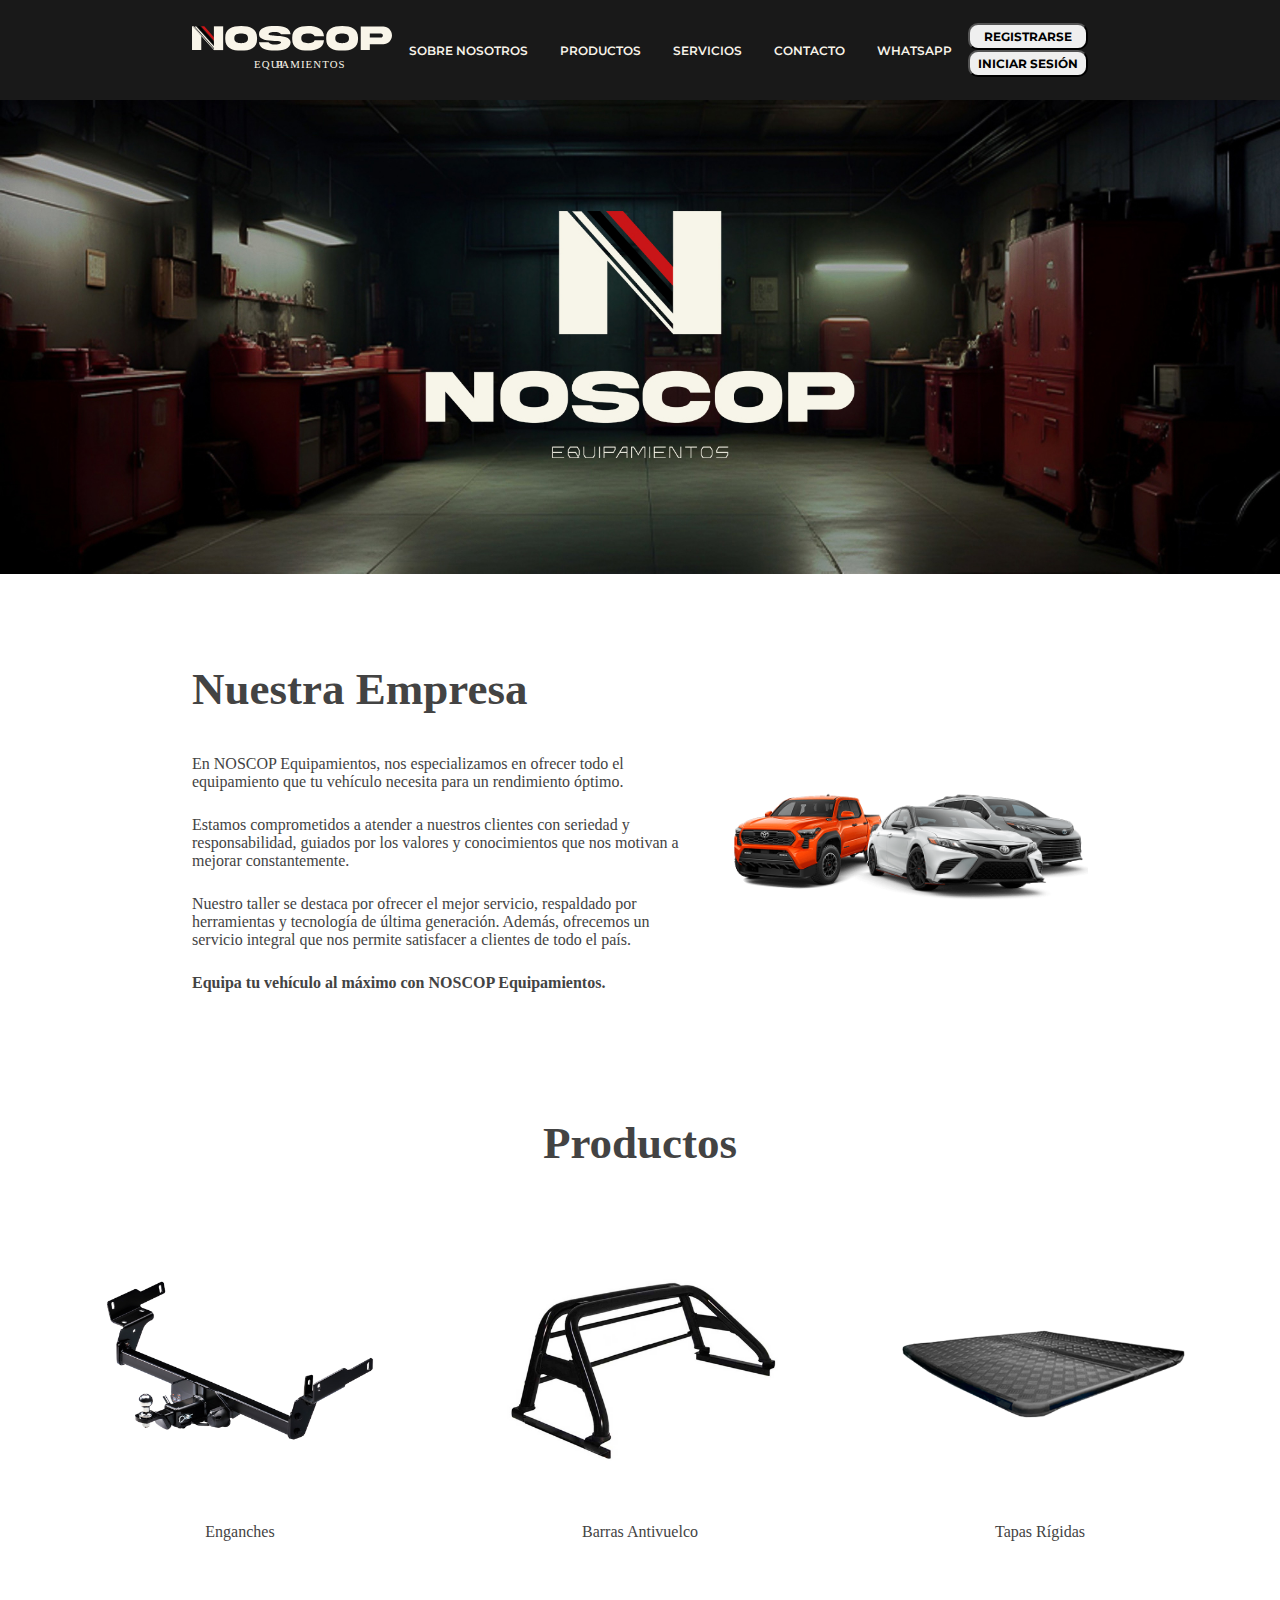
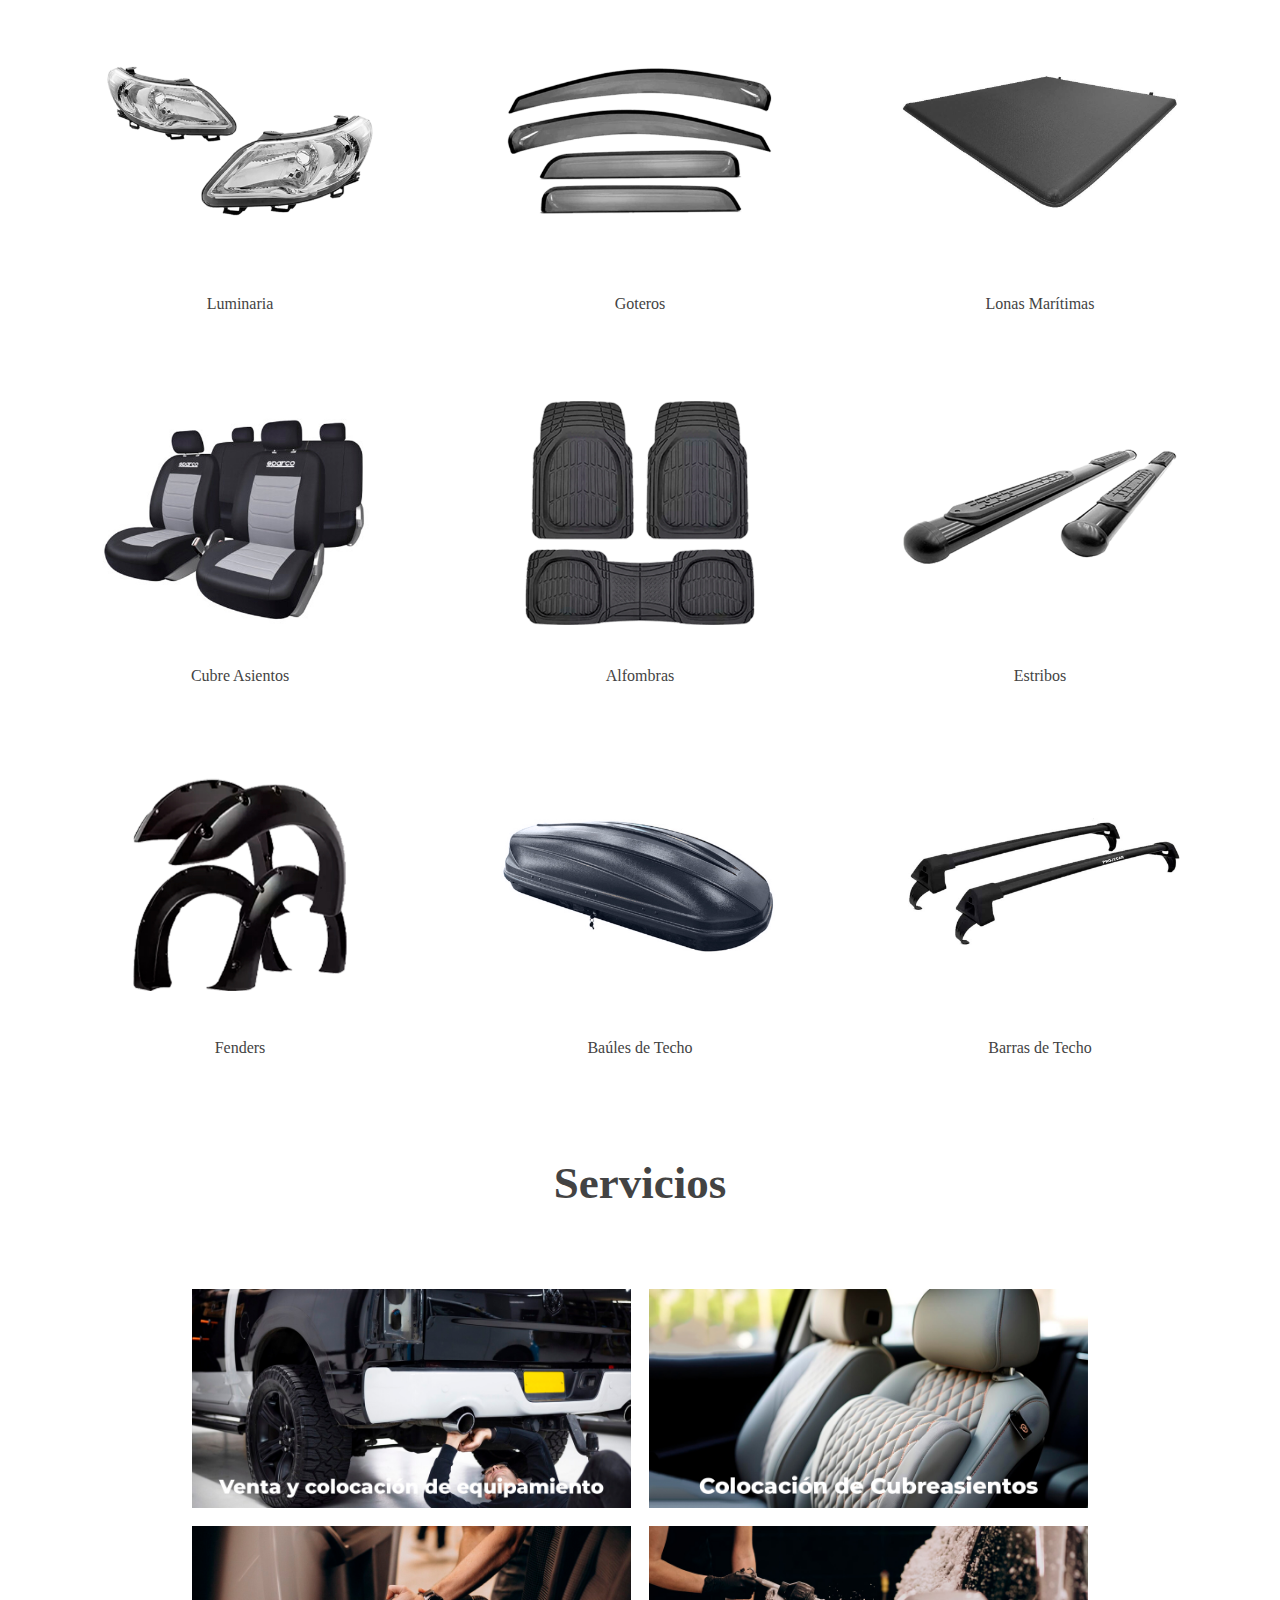
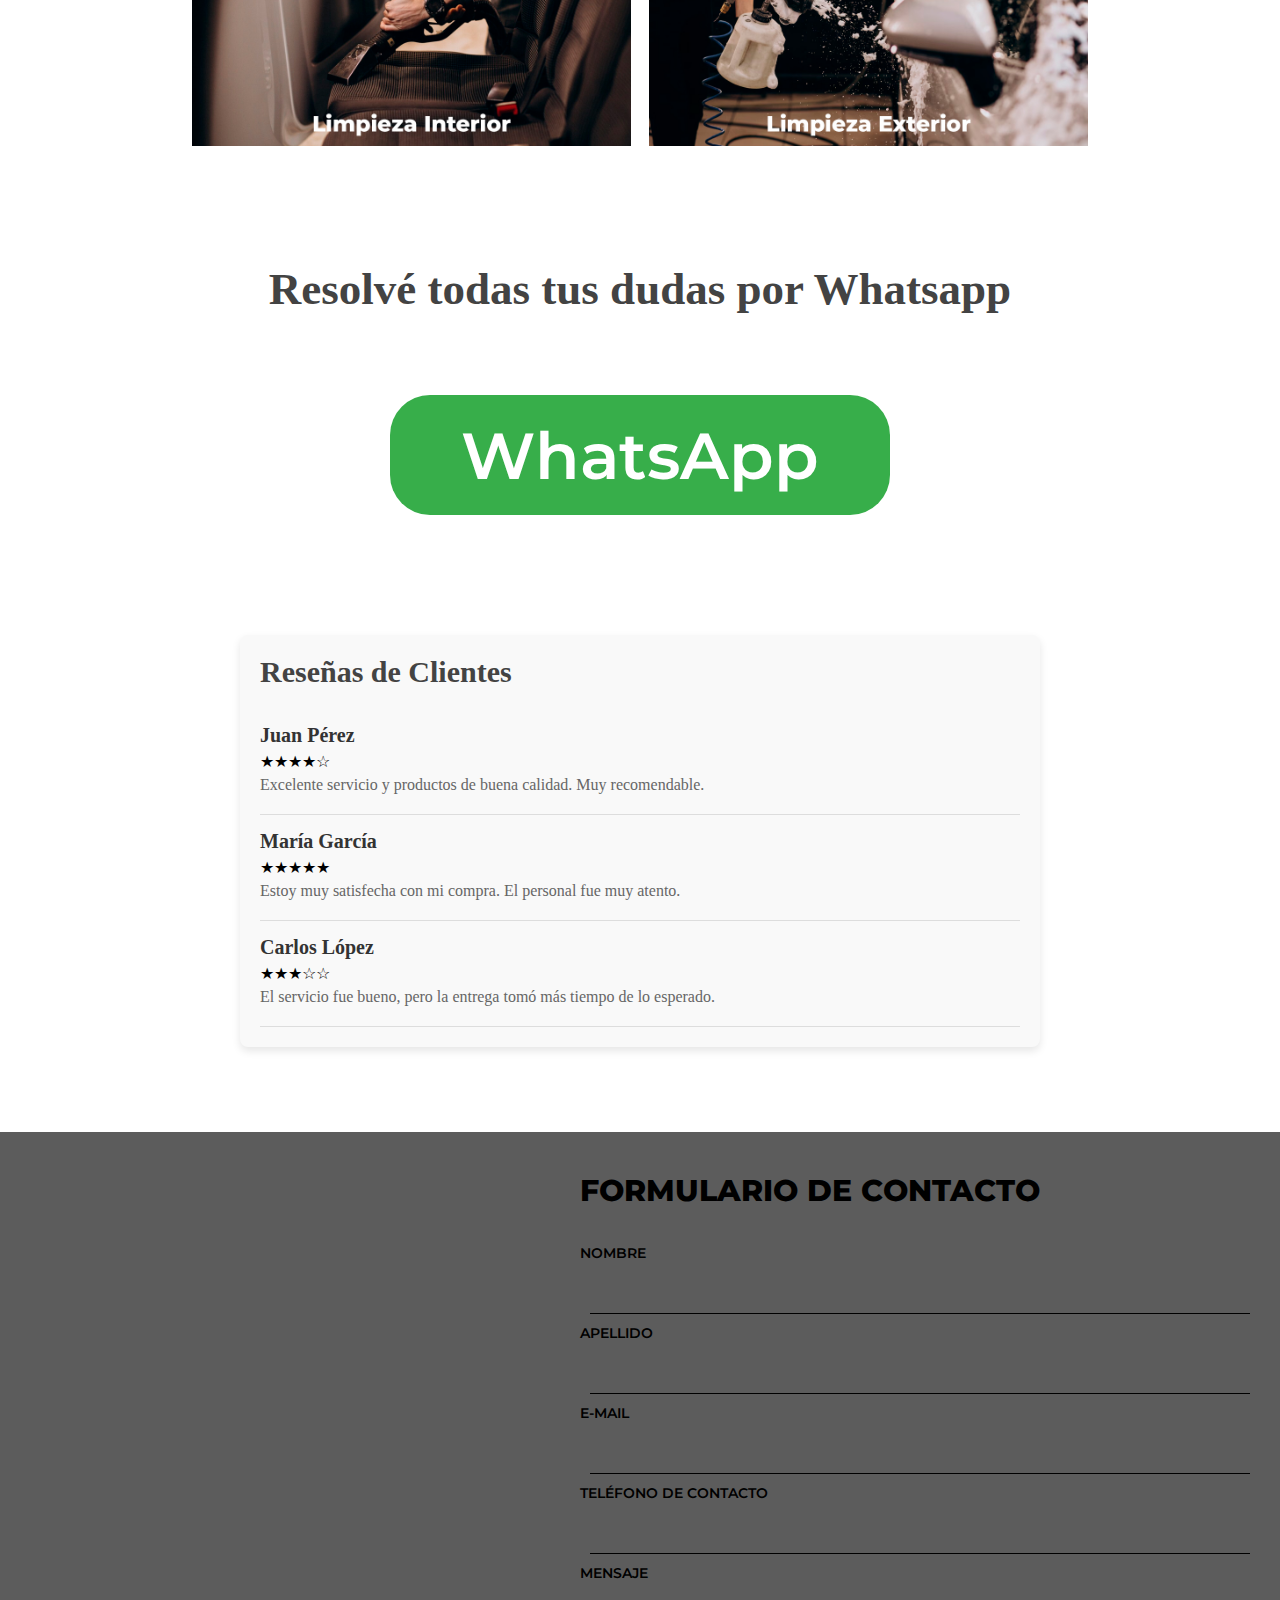
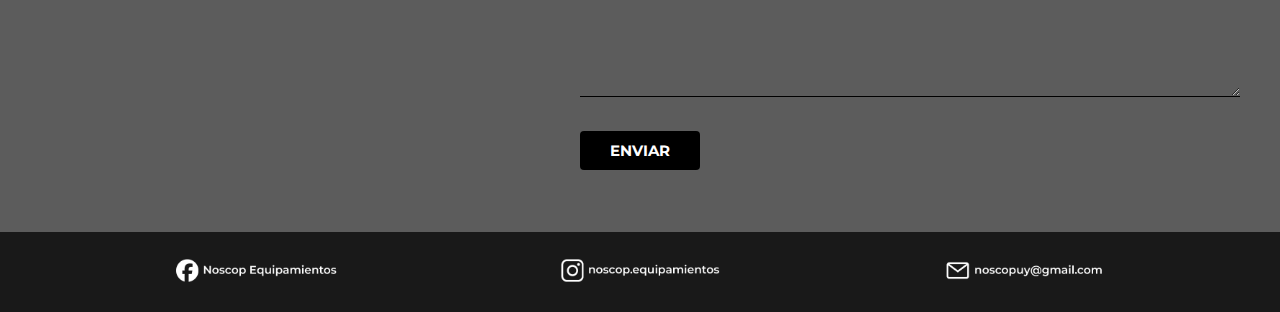
<file: index.html>
<!DOCTYPE html>
<html lang="es">
<head>
    <meta charset="UTF-8">
    <meta name="viewport" content="width=device-width, initial-scale=1.0">
    <title>Noscop Equipamientos</title>
    <link rel="stylesheet" href="STYLES/styles.css">
    <script src="/JS/index.js"></script>
</head>
<body>


    <!-------Header------->
    

    <header class="header">

    <!--- Checkbox para controlar la visibilidad del menú en el responsive --->
    
        <input type="checkbox" id="check">
        <label for="check" class="mostrar-menu">
            &#8801
        </label>

        <div class="logo">
            <a href="#Inicio">
                <img src="Imagenes/SVG/Logo Blanco Noscop.svg" alt="logo de Noscop">
            </a>
        </div>
    
    <!--- Menú --->

        <nav class="nav"> 
            <ul class="menu">
                <li class="list_item"><a href="#SobreNosotros" class="link">SOBRE NOSOTROS</a></li>
                <li class="list_item"><a href="#Productos" class="link">PRODUCTOS</a></li>
                <li class="list_item"><a href="#Servicios" class="link">SERVICIOS</a></li>
                <li class="list_item"><a href="#Contacto" class="link">CONTACTO</a></li>
                <li class="list_item"><a href="#Whatsapp" class="link">WHATSAPP</a></li>
            </ul>

    <!-------Botón para cerrar el menú------->
            
        <label for="check" class="esconder-menu">
            &#215
        </label>
        </nav> 
    
    <!------- Botones inicio de sesión y registro ------->

        <div class="btns" id="auth-buttons">
        <button class="btn1" onclick="window.open('signup.html', '_blank');">REGISTRARSE</button>
        <button class="btn1" onclick="window.open('login.html', '_blank');">INICIAR SESIÓN</button>
        </div>

    <!-- Contenedor con el nombre del usuario y botón de cerrar sesión (ocultos si no hay usuario) -->
    
    <div class="usuario" id="user-info" style="display: none;">
    <span id="user-name"></span>
    <button class="btn1" onclick="logout()">SALIR</button>
    </div>

    </header> 

    <!--Imagen de Portada-->

    <section id="Inicio">
        <img class="imagen_portada" src="Imagenes/Portada.jpg" alt="Portada de la web">
    </section>

<div class="contenedor">

    <section id="SobreNosotros"> 
        <div class="nuestra-empresa">

    <!------- Presentación Empresa -------->
    
            <div class="texto-principal">
                <h1>Nuestra Empresa</h1>
    
                <p>
                    En NOSCOP Equipamientos, nos especializamos en ofrecer todo el equipamiento que tu vehículo necesita para un rendimiento óptimo.
                </p>
                <p>
                    Estamos comprometidos a atender a nuestros clientes con seriedad y responsabilidad, guiados por los valores y conocimientos que nos motivan a mejorar constantemente.
                </p>
                <p>
                    Nuestro taller se destaca por ofrecer el mejor servicio, respaldado por herramientas y tecnología de última generación. Además, ofrecemos un servicio integral que nos permite satisfacer a clientes de todo el país.
                </p>
                <p><strong>Equipa tu vehículo al máximo con NOSCOP Equipamientos.</strong></p>
            </div>
            <img class="flota-de-autos" src="Imagenes/Flota de autos.png" alt="Flota de autos de NOSCOP Equipamientos">
        </div>
    </section>

    <!------- Productos ------->

    <section id="Productos">

        <div class="productos">
            <h2>Productos</h2>
            
            <div class="imagenes-productos1">
                <div class="producto1">
                    <img class="enganche" src="Imagenes/Productos/Enganche.jpg" alt="Enganche">
                    <p class="descripcion">Enganches</p>
                </div>

                <div class="producto2">
                    <img class="barra-antivuelco" src="Imagenes/Productos/Barra-Antivuelco.jpg" alt="Barra Antivuelco">
                    <p class="descripcion">Barras Antivuelco</p>
                </div>

                <div class="producto3">
                    <img class="tapa-rigida" src="Imagenes/Productos/Tapa-Rígida.jpg" alt="Tapa Rígida">
                    <p class="descripcion">Tapas Rígidas</p>
                </div>
            </div>

            <div class="imagenes-productos2">
                <div class="producto4">
                    <img class="luminaria" src="Imagenes/Productos/Luminaria.jpg" alt="Luminaria">
                    <p class="descripcion">Luminaria</p>
                </div>

                <div class="producto5">
                    <img class="goteros" src="Imagenes/Productos/Goteros.jpg" alt="Goteros">
                    <p class="descripcion">Goteros</p>
                </div>
            
                <div class="producto6">
                    <img class="lona-maritima" src="Imagenes/Productos/Lona-Marítima.jpg" alt="Lona Marítima">
                    <p class="descripcion">Lonas Marítimas</p>
                </div>
            </div>

            <div class="imagenes-productos3">
                <div class="producto7">
                    <img class="cubreasientos" src="Imagenes/Productos/Cubre-Asientos.jpg" alt="Cubre Asientos">
                    <p class="descripcion">Cubre Asientos</p>
                </div>

                <div class="producto8">
                    <img class="alfombras" src="Imagenes/Productos/Alfombras.jpg" alt="Alfombras">
                    <p class="descripcion">Alfombras</p>
                </div>
            
                <div class="producto9">
                    <img class="estribos" src="Imagenes/Productos/Estribos.jpg" alt="Estribos">
                    <p class="descripcion">Estribos</p>
                </div>
            </div>

            <div class="imagenes-productos4">
                <div class="producto10">
                    <img class="fenders" src="Imagenes/Productos/Fenders.jpg" alt="Fenders">
                    <p class="descripcion">Fenders</p>
                </div>
            
                <div class="producto10">
                    <img class="baul-de-techo" src="Imagenes/Productos/Baul-de-techo.jpg" alt="Baul-de-techo">
                    <p class="descripcion">Baúles de Techo</p>
                </div>

                <div class="producto10">
                    <img class="barra-de-techo" src="Imagenes/Productos/barras-de-techo.jpg" alt="barras-de-techo">
                    <p class="descripcion">Barras de Techo</p>
                </div>
            </div>
        </div>
        </section>

    <!------- Servicios ------->

    <section id="Servicios">

    <div class="servicios">
        <h2>Servicios</h2>
        <div class="fotos-servicios">
            <div class="fotos1">
                <img class="fotos" src="Imagenes/Servicios/Venta-y-Colocación-de-Equipamiento.jpg" alt="colocacion de equipamiento">
                <img class="fotos" src="Imagenes/Servicios/Colocación-de-Cubreasientos.jpg" alt="colocacion de cubreasientos">
            </div>

            <div class="fotos2">
                <img class="fotos" src="Imagenes/Servicios/Limpieza-Interior.jpg" alt="limpieza interior del vehículo">
                <img class="fotos" src="Imagenes/Servicios/Limpieza-Exterior.jpg" alt="limpieza exterior del vehículo">
            </div>
        </div>
    </div>
    </section>

<!------- Botón de Whatsapp ------->

<section id="Whatsapp">
    <div class="whatsapp">
        <h2>Resolvé todas tus dudas por Whatsapp</h2>

    <a id="boton-whatsapp" href="https://wa.me/message/A6BPNLHEXOMYN1" target="_blank">WhatsApp</a>
    </div>
</section>  

<!------- Reseña de Clientes ------->

<div class="reseña-clientes">
    <h2>Reseñas de Clientes</h2>

<div class="reseña">
    <h4>Juan Pérez</h4>
    <div class="estrellas">★★★★☆</div>
            <p>Excelente servicio y productos de buena calidad. Muy recomendable.</p>
    </div>

    <div class="reseña">
        <h4>María García</h4>

    <div class="estrellas">★★★★★</div>
            <p>Estoy muy satisfecha con mi compra. El personal fue muy atento.</p>
    </div>

    <div class="reseña">
        <h4>Carlos López</h4>
        <div class="estrellas">★★★☆☆</div>
            <p>El servicio fue bueno, pero la entrega tomó más tiempo de lo esperado.</p>
    </div>
</div>
</div>

<!------- Mapa y Formulario ------->

<section id="Contacto">
<div class="mapa_formulario">

    <div class="mapa">
        <iframe src="https://www.google.com/maps/embed?pb=!1m18!1m12!1m3!1d596.0129566216531!2d-58.08007810953854!3d-32.32371500587872!2m3!1f0!2f0!3f0!3m2!1i1024!2i768!4f13.1!3m3!1m2!1s0x95afc95c8a0fc7c5%3A0xe9814985d9be3e3c!2sVizconde%20de%20Mau%C3%A1%20637%2C%2060000%20Paysand%C3%BA%2C%20Departamento%20de%20Paysand%C3%BA!5e0!3m2!1ses!2suy!4v1730231382274!5m2!1ses!2suy" width="500" height="500" style="border:0;" allowfullscreen="" loading="lazy" referrerpolicy="no-referrer-when-downgrade"></iframe>
    </div> 


    <form class="formulario_contacto">
        
    <h2>Formulario de Contacto</h2>                                 
    
    <label for="nombre">Nombre</label>
        <input type="text" id="nombre" name="nombre" required>

        <label for="apellido">Apellido</label>
        <input type="text" id="apellido" name="apellido" required>
        
        <label for="email">E-Mail</label>
        <input type="email" id="email" name="email" required>

        <label for="telefono">Teléfono de contacto</label>
        <input type="tel" id="telefono" name="telefono" required>

        <label for="mensaje">Mensaje</label>
        <textarea id="mensaje" name="mensaje" required></textarea>
        
        <div class="boton_formulario">
        <button type="submit">Enviar</button>
        </div>
    </form> 
</div>
</section>

<!------- Footer ------->

<div class="footer"> 
    <footer>

        <a href="https://www.facebook.com/profile.php?id=61558364889267" target="_blank">
        <img src="Imagenes/Info Facebook.png" alt="Página de Facebook"></a>

        <a href="https://www.instagram.com/noscop.equipamientos/" target="_blank">
        <img src="Imagenes/Info Instagram.png" alt="Perfil de Instagram"></a>

        <a href="mailto:noscopuy@gmail.com" target="_blank">
        <img src="Imagenes/Info Email.png" alt="Email de la Empresa"></a>

    </footer>
</div> 

</body>
</html>
</file>
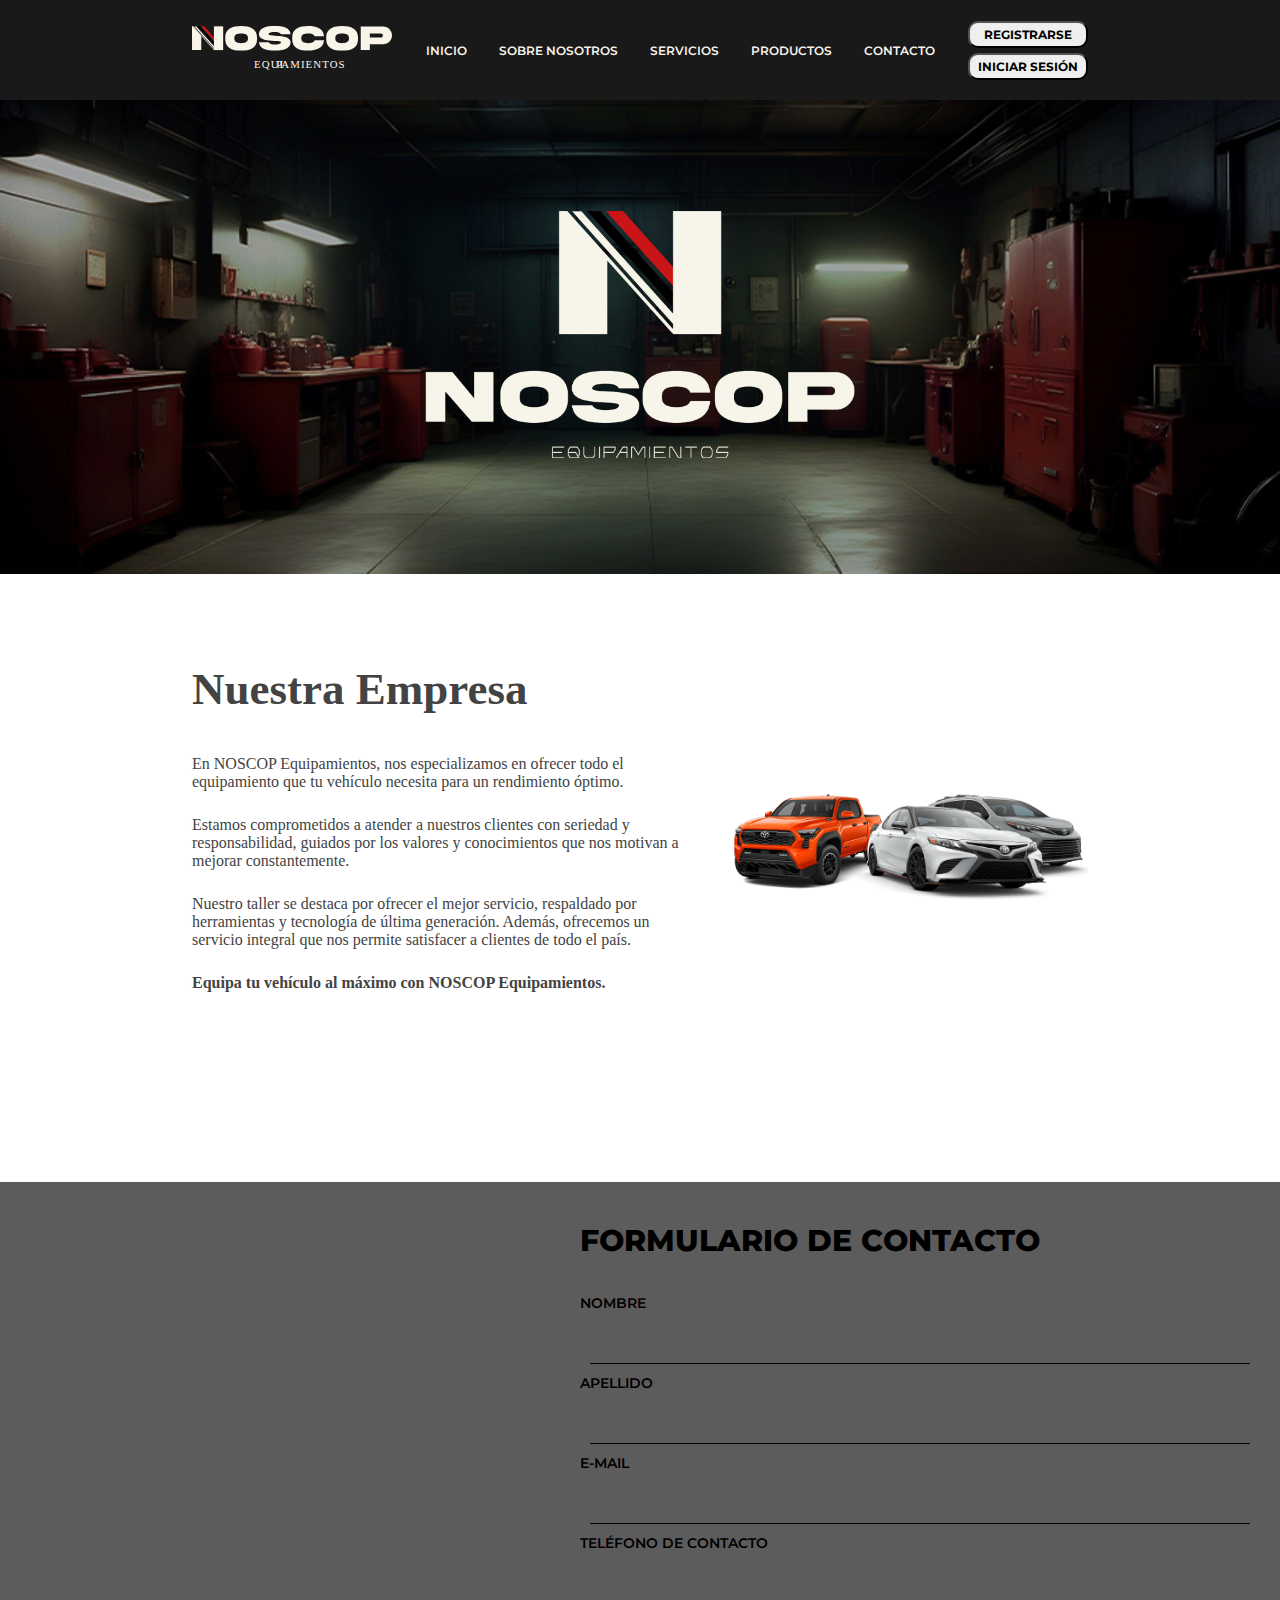
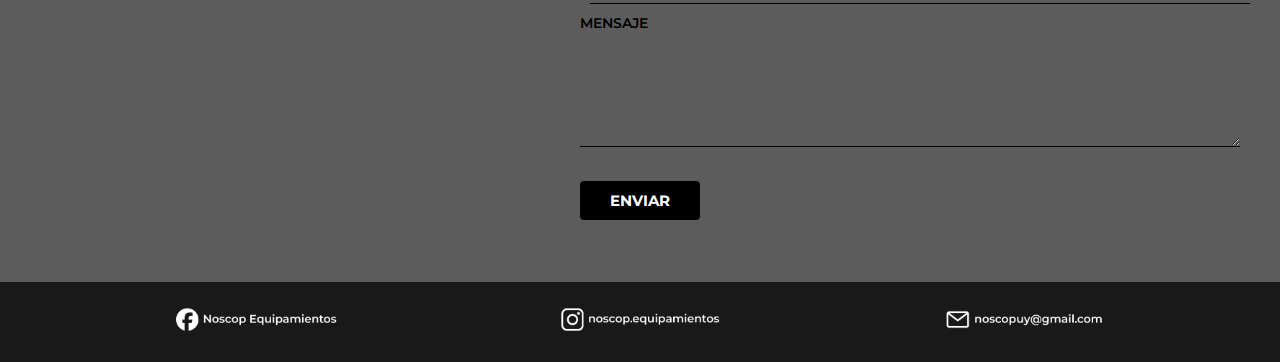
<file: docs/index.html>
<!DOCTYPE html>
<html lang="es">
<head>
    <meta charset="UTF-8">
    <meta name="viewport" content="width=device-width, initial-scale=1.0">
    <title>Noscop Equipamientos</title>
    <link rel="stylesheet" href="/STYLES/styles.css">

</head>
<body>

    <header class="header">

        <div class="logo">
            <img src="/Imagenes/SVG/Logo Blanco Noscop.svg" alt="logo de Noscop">
        </div>

    <nav class="nav"> 
        <ul class="menu">
            <li class="list_item"><a href="#Inicio" class="link">INICIO</a></li>  
            <li class="list_item"><a href="#SobreNosotros" class="link">SOBRE NOSOTROS</a></li>
            <li class="list_item"><a href="#Servicios" class="link">SERVICIOS</a></li>
            <li class="list_item"><a href="#Productos" class="link">PRODUCTOS</a></li>
            <li class="list_item"><a href="#Contacto" class="link">CONTACTO</a></li>
        </ul>
    </nav> 

    <div class="btns">
        <button class="btn1">REGISTRARSE</button>
        <button class="btn2">INICIAR SESIÓN</button>
    </div>

    </header> 


    <img class="imagen_portada" src="/Imagenes/Portada.jpg" alt="Portada de la web">

    <div class="contenedor">
        <div class="nuestra-empresa">
    
            <div class="texto-principal">
                <h1>Nuestra Empresa</h1>
    
                <p>
                    En NOSCOP Equipamientos, nos especializamos en ofrecer todo el equipamiento que tu vehículo necesita para un rendimiento óptimo.
                </p>
                <p>
                    Estamos comprometidos a atender a nuestros clientes con seriedad y responsabilidad, guiados por los valores y conocimientos que nos motivan a mejorar constantemente.
                </p>
                <p>
                    Nuestro taller se destaca por ofrecer el mejor servicio, respaldado por herramientas y tecnología de última generación. Además, ofrecemos un servicio integral que nos permite satisfacer a clientes de todo el país.
                </p>
                <p><strong>Equipa tu vehículo al máximo con NOSCOP Equipamientos.</strong></p>
            </div>
            <img class="flota-de-autos" src="/Imagenes/Flota de autos.png" alt="Flota de autos de NOSCOP Equipamientos">

        </div>
    </div>

<div class="mapa_formulario">

    <div class="mapa">
        <iframe src="https://www.google.com/maps/embed?pb=!1m18!1m12!1m3!1d596.0129566216531!2d-58.08007810953854!3d-32.32371500587872!2m3!1f0!2f0!3f0!3m2!1i1024!2i768!4f13.1!3m3!1m2!1s0x95afc95c8a0fc7c5%3A0xe9814985d9be3e3c!2sVizconde%20de%20Mau%C3%A1%20637%2C%2060000%20Paysand%C3%BA%2C%20Departamento%20de%20Paysand%C3%BA!5e0!3m2!1ses!2suy!4v1730231382274!5m2!1ses!2suy" width="500" height="500" style="border:0;" allowfullscreen="" loading="lazy" referrerpolicy="no-referrer-when-downgrade"></iframe>
    </div> 

    <form class="formulario_contacto">
        
    <h2>Formulario de Contacto</h2>                                 
    
    <label for="nombre">Nombre</label>
        <input type="text" id="nombre" name="nombre" required>

        <label for="apellido">Apellido</label>
        <input type="text" id="apellido" name="apellido" required>
        
        <label for="email">E-Mail</label>
        <input type="email" id="email" name="email" required>

        <label for="telefono">Teléfono de contacto</label>
        <input type="tel" id="telefono" name="telefono" required>

        <label for="mensaje">Mensaje</label>
        <textarea id="mensaje" name="mensaje" required></textarea>
        
        <div class="boton_formulario">
        <button type="submit">Enviar</button>
        </div>


    </form> 
</div>

<div class="footer"> 
    <footer>

        <a href="https://www.facebook.com/profile.php?id=61558364889267" target="_blank">
        <img src="/Imagenes/Info Facebook.png" alt="Página de Facebook"></a>

        <a href="https://www.instagram.com/noscop.equipamientos/" target="_blank">
        <img src="/Imagenes/Info Instagram.png" alt="Perfil de Instagram"></a>

        <a href="mailto:noscopuy@gmail.com" target="_blank">
        <img src="/Imagenes/Info Email.png" alt="Email de la Empresa"></a>

    </footer>
</div> 


</body>
</html>
</file>
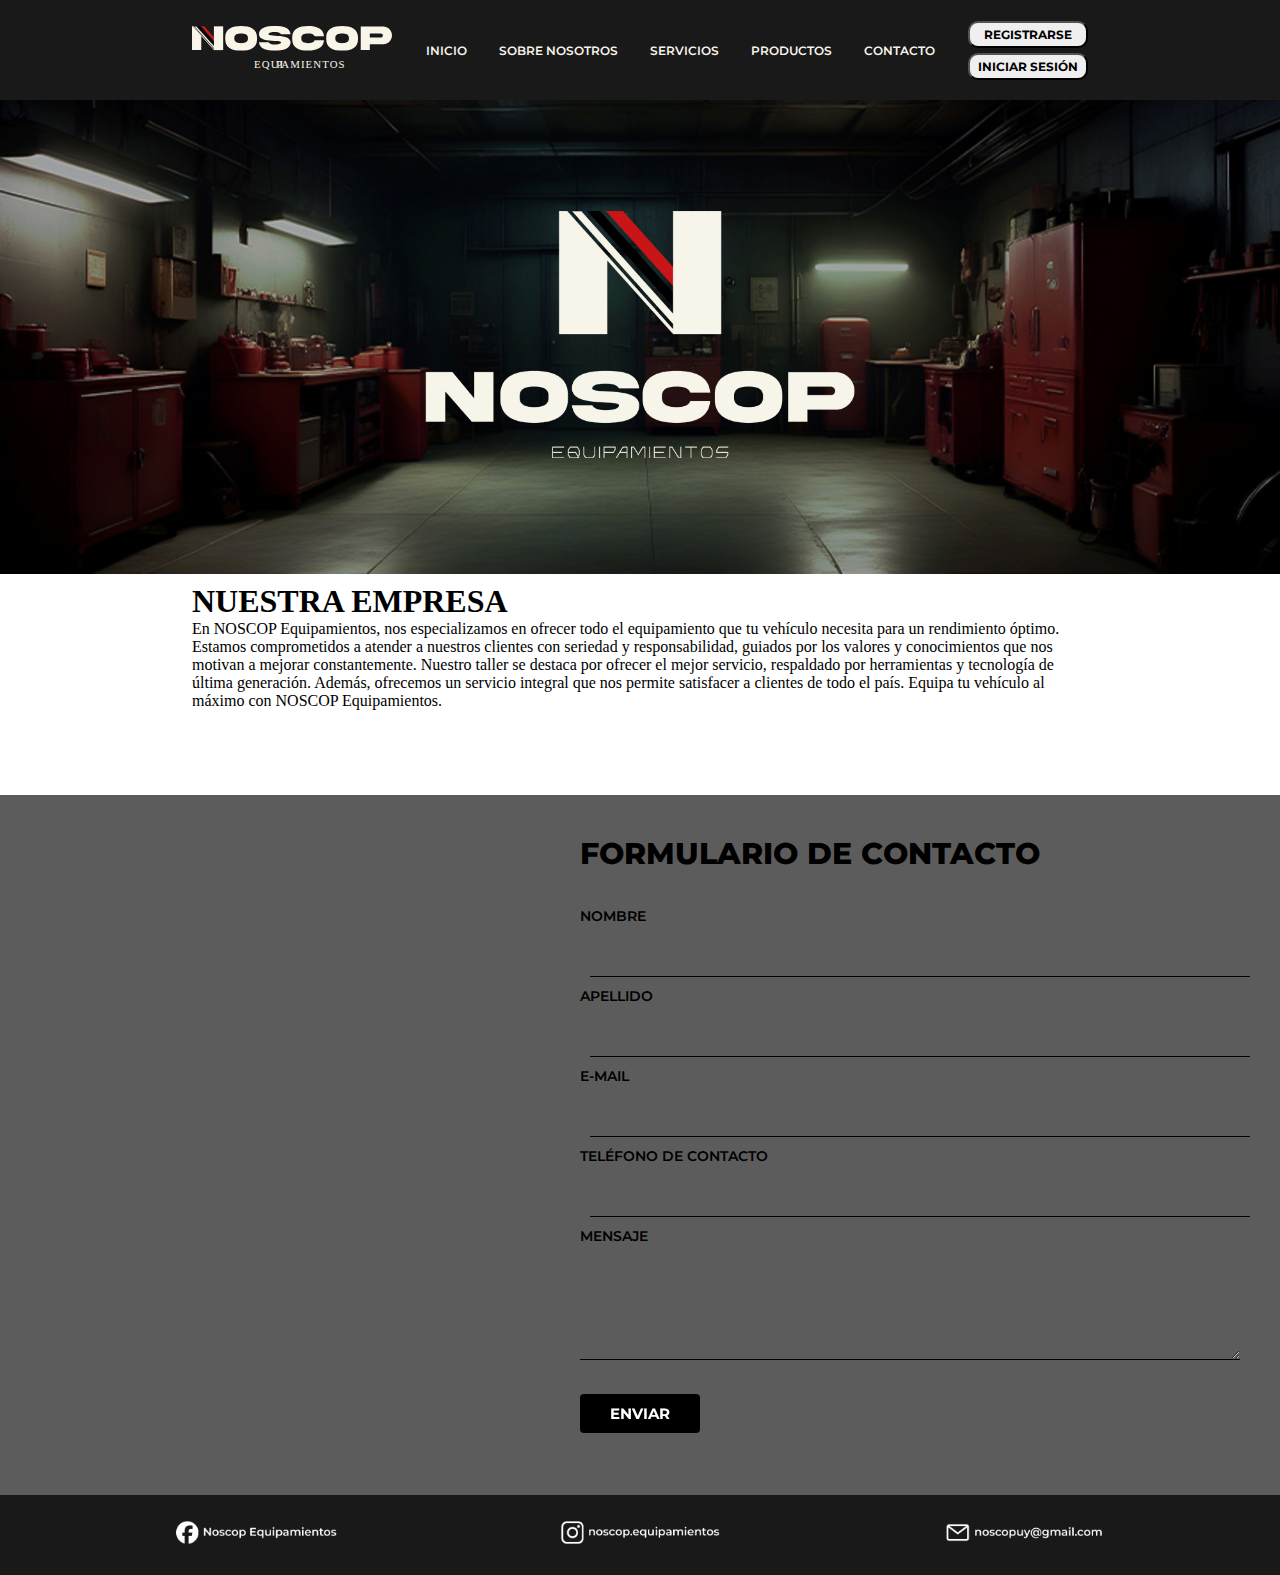
<file: HTML/index.html>
<!DOCTYPE html>
<html lang="es">
<head>
    <meta charset="UTF-8">
    <meta name="viewport" content="width=device-width, initial-scale=1.0">
    <title>Noscop Equipamientos</title>
    <link rel="stylesheet" href="/STYLES/styles.css">

</head>
<body>

    <header class="header">

        <div class="logo">
            <img src="/Imagenes/SVG/Logo Blanco Noscop.svg" alt="logo de Noscop">
        </div>

    <nav class="nav"> 
        <ul class="menu">
            <li class="list_item"><a href="#Inicio" class="link">INICIO</a></li>  
            <li class="list_item"><a href="#SobreNosotros" class="link">SOBRE NOSOTROS</a></li>
            <li class="list_item"><a href="#Servicios" class="link">SERVICIOS</a></li>
            <li class="list_item"><a href="#Productos" class="link">PRODUCTOS</a></li>
            <li class="list_item"><a href="#Contacto" class="link">CONTACTO</a></li>
        </ul>
    </nav> 

    <div class="btns">
        <button class="btn1">REGISTRARSE</button>
        <button class="btn2">INICIAR SESIÓN</button>
    </div>

    </header> 


    <img class="imagen_portada" src="/Imagenes/Portada.jpg" alt="Portada de la web">

<div class="contenedor">
    <h1>NUESTRA EMPRESA</h1>

    <p>
        En NOSCOP Equipamientos, nos especializamos en ofrecer todo el equipamiento que tu vehículo necesita para un rendimiento óptimo.
        Estamos comprometidos a atender a nuestros clientes con seriedad y responsabilidad, guiados por los valores y conocimientos que nos motivan a mejorar constantemente.
        Nuestro taller se destaca por ofrecer el mejor servicio, respaldado por herramientas y tecnología de última generación. Además, ofrecemos un servicio integral que nos permite satisfacer a clientes de todo el país.
        
        Equipa tu vehículo al máximo con NOSCOP Equipamientos.
    </p>
</div>

<div class="mapa_formulario">

    <div class="mapa">
        <iframe src="https://www.google.com/maps/embed?pb=!1m18!1m12!1m3!1d596.0129566216531!2d-58.08007810953854!3d-32.32371500587872!2m3!1f0!2f0!3f0!3m2!1i1024!2i768!4f13.1!3m3!1m2!1s0x95afc95c8a0fc7c5%3A0xe9814985d9be3e3c!2sVizconde%20de%20Mau%C3%A1%20637%2C%2060000%20Paysand%C3%BA%2C%20Departamento%20de%20Paysand%C3%BA!5e0!3m2!1ses!2suy!4v1730231382274!5m2!1ses!2suy" width="500" height="500" style="border:0;" allowfullscreen="" loading="lazy" referrerpolicy="no-referrer-when-downgrade"></iframe>
    </div> 

    <form class="formulario_contacto">
        
    <h2>Formulario de Contacto</h2>                                 
    
    <label for="nombre">Nombre</label>
        <input type="text" id="nombre" name="nombre" required>

        <label for="apellido">Apellido</label>
        <input type="text" id="apellido" name="apellido" required>
        
        <label for="email">E-Mail</label>
        <input type="email" id="email" name="email" required>

        <label for="telefono">Teléfono de contacto</label>
        <input type="tel" id="telefono" name="telefono" required>

        <label for="mensaje">Mensaje</label>
        <textarea id="mensaje" name="mensaje" required></textarea>
        
        <div class="boton_formulario">
            <button type="submit">Enviar</button>
        </div>
                
    </form> 
</div>

<div class="footer"> 
    <footer>

        <a href="https://www.facebook.com/profile.php?id=61558364889267" target="_blank">
        <img src="/Imagenes/Info Facebook.png" alt="Página de Facebook"></a>

        <a href="https://www.instagram.com/noscop.equipamientos/" target="_blank">
        <img src="/Imagenes/Info Instagram.png" alt="Perfil de Instagram"></a>

        <a href="mailto:noscopuy@gmail.com" target="_blank">
        <img src="/Imagenes/Info Email.png" alt="Email de la Empresa"></a>

    </footer>
</div> 


</body>
</html>
</file>
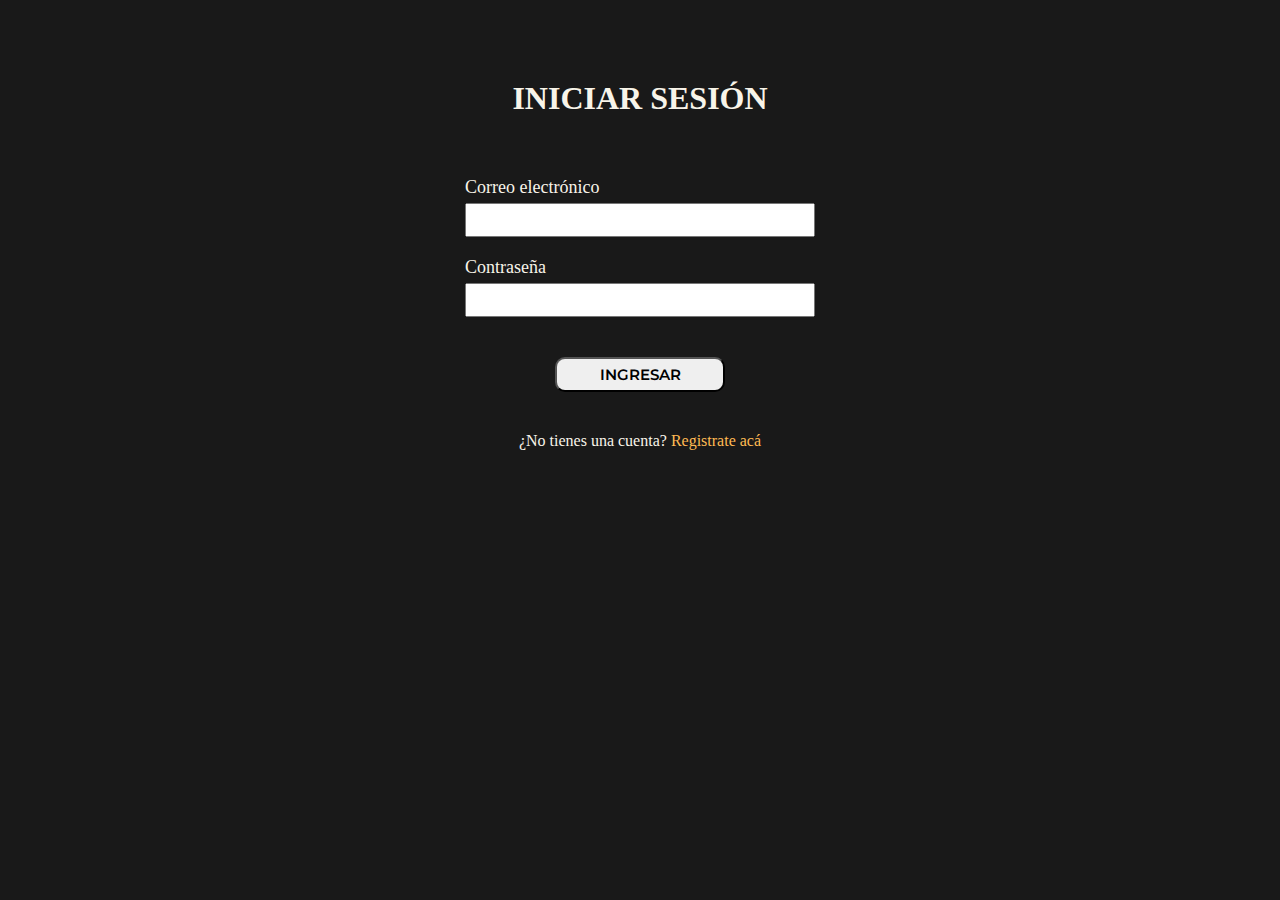
<file: login.html>
<!DOCTYPE html>
<html lang="es">
<head>
    <meta charset="UTF-8">
    <meta name="viewport" content="width=device-width, initial-scale=1.0">
    <title>login</title>
    <link rel="stylesheet" href="/STYLES/login.css">
</head>

<body>
    <section>
        <h2>INICIAR SESIÓN</h2>
        <form id="login-form">

            <label for="email">Correo electrónico</label>
            <input type="email" id="email" name="email" required>

            <label for="contraseña">Contraseña</label>
            <input type="password" id="contraseña" name="password" required>

        <input type="submit" value="INGRESAR">

        <p>¿No tienes una cuenta? <a href="signup.html">Registrate acá</a></p>
    </form>
    </section>

    <script src="/JS/login.js"></script>

</body>
</html>
</file>
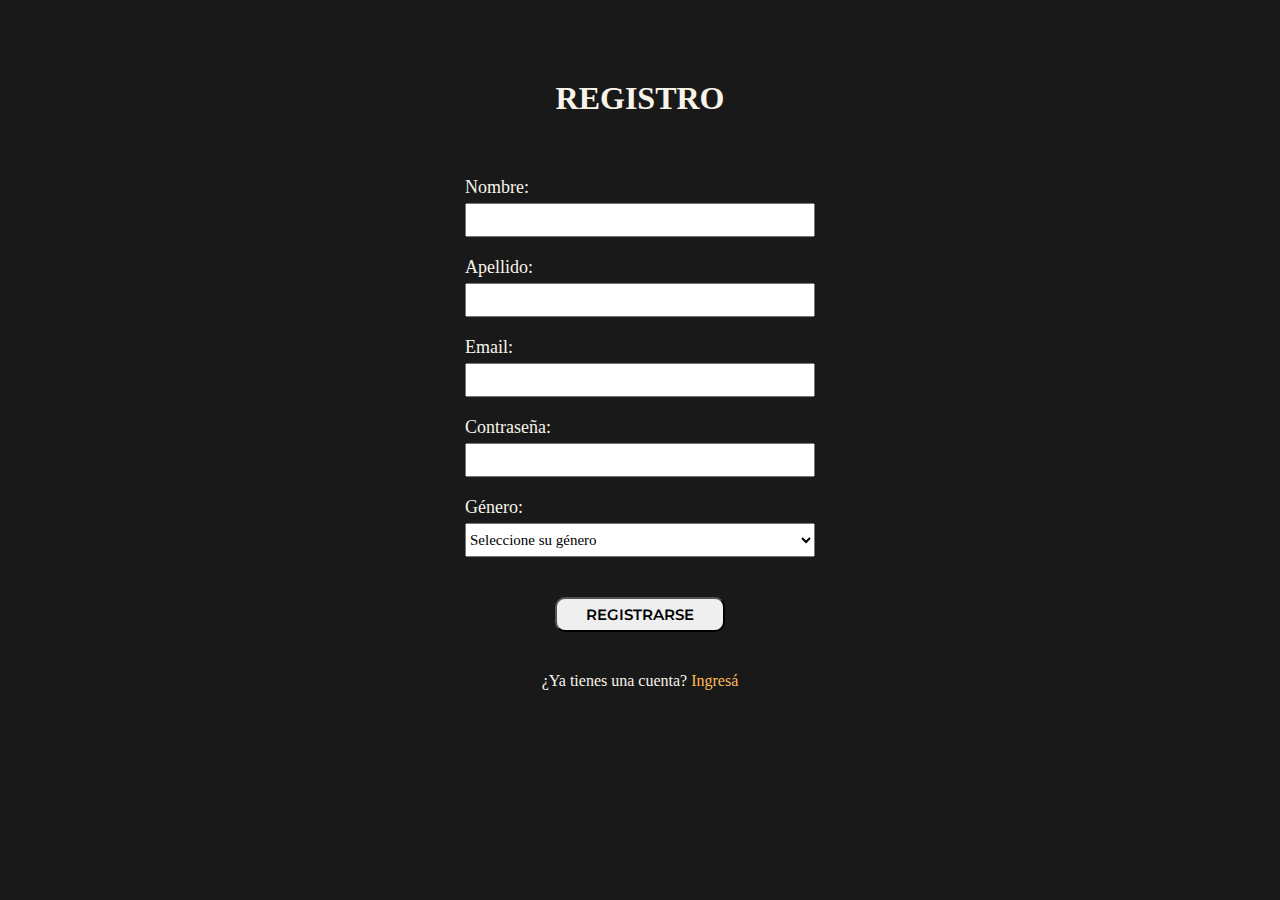
<file: signup.html>
<!DOCTYPE html>
<html lang="es">
<head>
    <meta charset="UTF-8">
    <meta name="viewport" content="width=device-width, initial-scale=1.0">
    <title>Registro</title>
    <link rel="stylesheet" href="/STYLES/signup.css">
</head>

<body>
    <section>
        <h2>REGISTRO</h2>
        <form id="signup-form">
            <label for="nombre">Nombre:</label>
            <input type="text" id="nombre" name="nombre" required>
            
            <label for="apellido">Apellido:</label>
            <input type="text" id="apellido" name="apellido" required>
            
            <label for="email">Email:</label>
            <input type="email" id="email" name="email" required>
            
            <label for="contraseña">Contraseña:</label>
            <input type="password" id="contraseña" name="contraseña" required>
            
            <label for="genero">Género:</label>
            <select id="genero" name="genero" required>
                <option value="" disabled selected>Seleccione su género</option>
                <option value="masculino">Masculino</option>
                <option value="femenino">Femenino</option>
                <option value="otro">Otro</option>
            </select>
            
            <input type="submit" value="REGISTRARSE">
        </form>
        
        <p>¿Ya tienes una cuenta? <a href="login.html"> Ingresá</a></p>
    </section>

    <script src="/JS/signup.js" defer></script>

</body>
</html>
</file>
<file: STYLES/styles.css>
@import "fonts.css";
@import "header.css";
@import "body.css";
@import "footer.css";
</file>
<file: STYLES/login.css>
@import "fonts.css";

/* ---------------------------------- Reset --------------------------------*/

*{
    box-sizing: border-box;
    margin: 0; 
    padding: 0;
    font-family: "Montserrat";
}

/* ---------------------------------- Login --------------------------------*/

body{
    background-color: #191919;
}

section{
    display: flex;
    flex-direction: column;
    align-items: center;
    padding: 40px;
}

section h2{
    font-size: 32px;
    color: #f8f4e9;
    margin: 40px 0 40px 0;
    text-align: center;
}

Section form{
    display: flex;
    flex-wrap: wrap;
    max-width: 350px;
    justify-content: center;
}

section form label{
    font-size: 18px;
    color: #f8f4e9;
    width: 100%;
    padding: 20px 0 5px 0;
}

section form input{
    font-size: 15px;
    width: 100%;
    height: 34px;
    padding: 8px;
}


section form input[type='submit']{
    font-family: 'Montserrat-SemiBold';
    font-size: 15px;
    height: 35px;
    width: 170px;
    margin-top: 40px;
    margin-bottom: 40px;
    padding: 0;
    cursor: pointer;
    border-radius: 10px;
}

section form input[type='submit']:hover {
    transform: scale(1.1);
    background-color: rgb(255, 186, 83);
}

p{
    color: #f8f4e9;
}

a {
    text-decoration: none;
    color: rgb(255, 186, 83);
}
</file>
<file: STYLES/signup.css>
@import "fonts.css";

/* ---------------------------------- Reset --------------------------------*/

*{
    box-sizing: border-box;
    margin: 0; 
    padding: 0;
    font-family: "Montserrat";
}

/* ---------------------------------- Signup --------------------------------*/

body{
    background-color: #191919;
}

section{
    display: flex;
    flex-direction: column;
    align-items: center;
    padding: 40px;
}

section h2{
    font-size: 32px;
    color: #f8f4e9;
    margin: 40px 0 40px 0;
    text-align: center;
}

section form{
    display: flex;
    flex-wrap: wrap;
    max-width: 350px;
    justify-content: center;
}

section form label{
    font-size: 18px;
    color: #f8f4e9;
    width: 100%;
    padding: 20px 0 5px 0;
}

section form input{
    font-size: 15px;
    width: 100%;
    height: 34px;
    padding: 8px;
}

section form select{
    font-size: 15px;
    width: 100%;
    height: 34px;
    margin: 0px 0 40px 0;
}

section form input[type='submit']{
    font-family: 'Montserrat-SemiBold';
    font-size: 15px;
    height: 35px;
    width: 170px;
    margin-bottom: 40px;
    padding: 0;
    cursor: pointer;
    border-radius: 10px;
}

section form input[type='submit']:hover {
    transform: scale(1.1);
    background-color: rgb(255, 186, 83);
}

p{
    color: #f8f4e9;
}

a {
    text-decoration: none;
    color: rgb(255, 186, 83);
}
</file>
